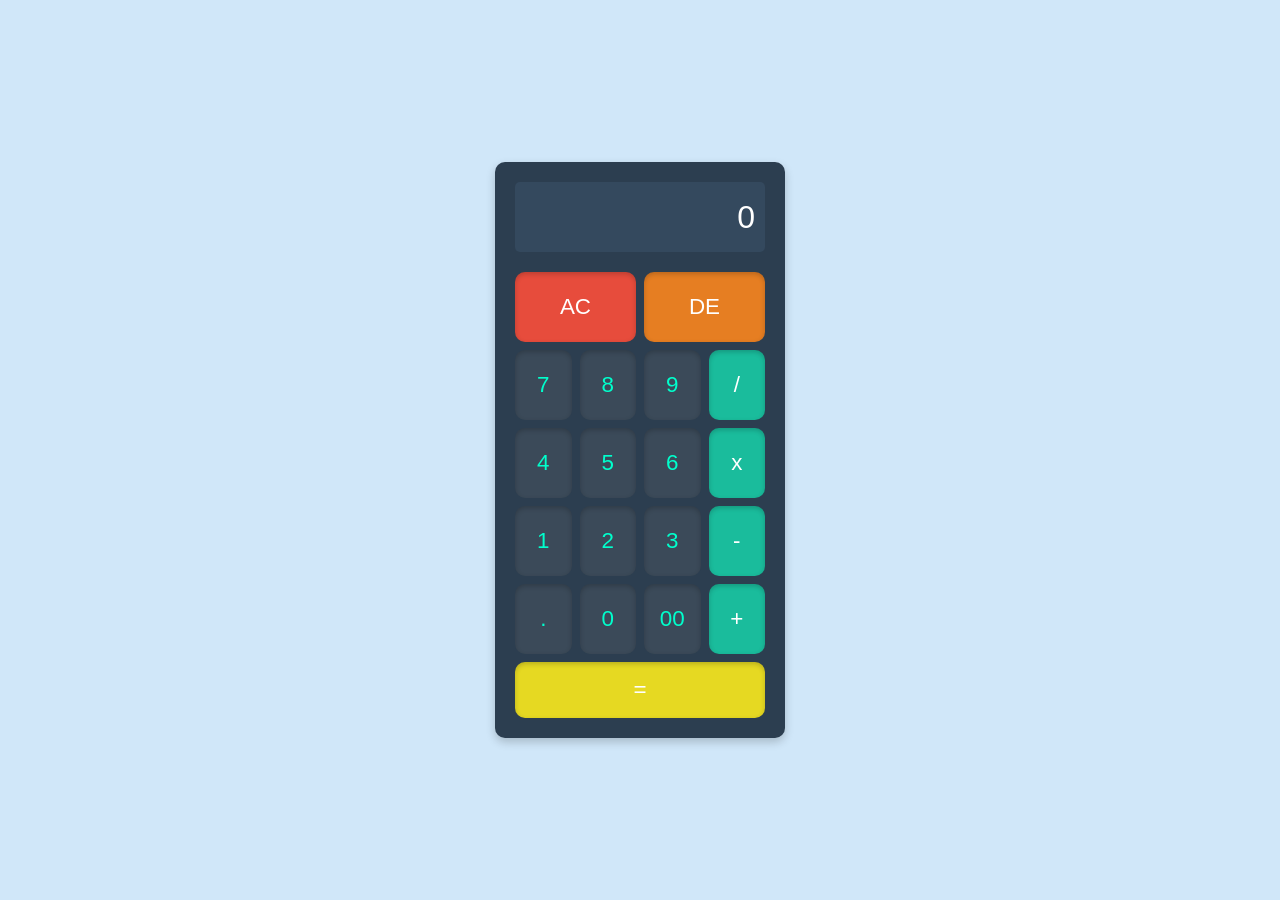
<file: index.html>
<!DOCTYPE html>
<html lang="en">
<head>
    <meta charset="UTF-8">
    <meta name="viewport" content="width=device-width, initial-scale=1.0">
    <title>Calculator</title>
    <link rel="stylesheet" href="styles.css">
</head>
<body>
    <div class="calculator">
        <div class="display" id="display">0</div>
        <div class="buttons">
            <button class="btn clear" data-value="C">AC</button>
            <button class="btn de" data-value="DE">DE</button>
            
            
            <button class="btn" data-value="7">7</button>
            <button class="btn" data-value="8">8</button>
            <button class="btn" data-value="9">9</button>
            <button class="btn operator" data-value="/">/</button>

            
            <button class="btn" data-value="4">4</button>
            <button class="btn" data-value="5">5</button>
            <button class="btn" data-value="6">6</button>
            <button class="btn operator" data-value="*">x</button>

            
            <button class="btn" data-value="1">1</button>
            <button class="btn" data-value="2">2</button>
            <button class="btn" data-value="3">3</button>
            <button class="btn operator" data-value="-">-</button>

            <button class="btn" data-value=".">.</button>
            <button class="btn" data-value="0">0</button>
            <button class="btn" data-value="00">00</button>
            <button class="btn operator" data-value="+">+</button>

            <button class="btn equal" data-value="=" >=</button>
        </div>
    </div>
    <script src="script.js"></script>
</body>
</html>
</file>
<file: styles.css>
body {
    font-family: Arial, sans-serif;
    display: flex;
    justify-content: center;
    align-items: center;
    height: 100vh;
    margin: 0;
    background-color: #d0e7f9; /* Light blue background */
}

.calculator {
    background: #2c3e50; /* Dark background */
    border-radius: 10px;
    box-shadow: 0 4px 10px rgba(0, 0, 0, 0.2);
    width: 250px;
    padding: 20px;
}

.display {
    background: #34495e; /* Slightly lighter dark */
    color: #ffffff;
    font-size: 2rem;
    text-align: right;
    padding: 10px;
    border-radius: 5px;
    margin-bottom: 20px;
    height: 50px;
    display: flex;
    align-items: center;
    justify-content: flex-end;
}

.buttons {
    display: grid;
    grid-template-columns: 1fr 1fr 1fr 1fr;
    grid-template-rows: repeat(5, 70px);
    gap: 8px;
}

.btn {
    background: #3b4a59; /* Dark button background */
    border: none;
    border-radius: 10px;
    box-shadow: inset 0 2px 5px rgba(0, 0, 0, 0.2);
    font-size: 1.4rem;
    padding: 15px;
    text-align: center;
    cursor: pointer;
    color: #00ffcc; /* Greenish text */
    transition: background 0.2s;
    height: 100%;
    width: 100%;
    display: flex;
    align-items: center;
    justify-content: center;
}

.btn:hover {
    background: #4b5a69; /* Slightly lighter on hover */
}

.operator {
    background: #1abc9c; /* Teal for operators */
    color: white;
}

.operator:hover {
    background: #16a085; /* Darker teal on hover */
}

.clear {
    grid-column: span 2;
    background: #e74c3c; /* Red for clear */
    color: white;
    height: 100%;
}

.clear:hover {
    background: #c0392b; /* Darker red on hover */
}

.de {
    grid-column: span 2;
    background: #e67e22; /* Orange for delete */
    color: white;
    height: 100%;
}

.de:hover {
    background: #d35400; /* Darker orange on hover */
}

.btn.operator[data-value="="] {
    grid-row: span 2;
    height: 100%;
}

.equal {
    grid-column: span 4;
    background: #e6d922; /* Orange for delete */
    color: white;
    height: 100%;
}
</file>
